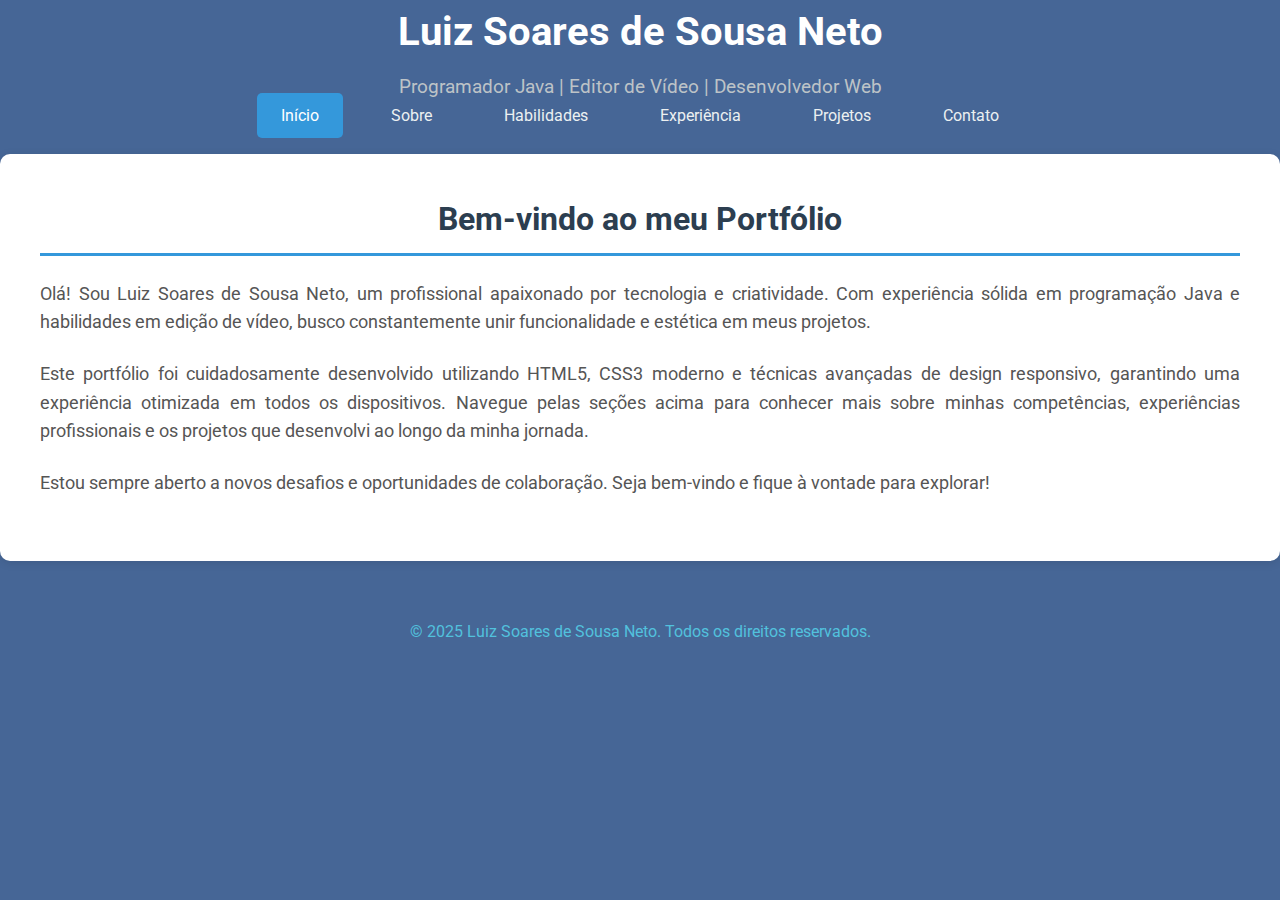
<file: index.html>
<!DOCTYPE html>
<html lang="pt-br">
<head>
  <meta charset="UTF-8">
  <meta name="viewport" content="width=device-width, initial-scale=1.0">
  <title>Início - Luiz Sousa</title>
  <link rel="stylesheet" href="css/style.css">
  <link rel="preconnect" href="https://fonts.googleapis.com">
  <link rel="preconnect" href="https://fonts.gstatic.com" crossorigin>
  <link href="https://fonts.googleapis.com/css2?family=Roboto:wght@400;500;700&display=swap" rel="stylesheet">
</head>
<body>
  <cabecalho>
    <div class="recipiente">
      <h1>Luiz Soares de Sousa Neto</h1>
      <p>Programador Java | Editor de Vídeo | Desenvolvedor Web</p>
    </div>
  </cabecalho>

  <navegacao>
    <div class="recipiente">
      <ul class="lista-navegacao">
        <li><a href="index.html" class="ativo">Início</a></li>
        <li><a href="sobre.html">Sobre</a></li>
        <li><a href="habilidades.html">Habilidades</a></li>
        <li><a href="experiencia.html">Experiência</a></li>
        <li><a href="projetos.html">Projetos</a></li>
        <li><a href="contato.html">Contato</a></li>
      </ul>
    </div>
  </navegacao>

  <principal class="recipiente">
    <section class="secao">
      <h2>Bem-vindo ao meu Portfólio</h2>
      <p>Olá! Sou Luiz Soares de Sousa Neto, um profissional apaixonado por tecnologia e criatividade. Com experiência sólida em programação Java e habilidades em edição de vídeo, busco constantemente unir funcionalidade e estética em meus projetos.</p>
      
      <p>Este portfólio foi cuidadosamente desenvolvido utilizando HTML5, CSS3 moderno e técnicas avançadas de design responsivo, garantindo uma experiência otimizada em todos os dispositivos. Navegue pelas seções acima para conhecer mais sobre minhas competências, experiências profissionais e os projetos que desenvolvi ao longo da minha jornada.</p>
      
      <p>Estou sempre aberto a novos desafios e oportunidades de colaboração. Seja bem-vindo e fique à vontade para explorar!</p>
    </section>
  </principal>

  <rodape>
    <div class="recipiente">
      <p>&copy; 2025 Luiz Soares de Sousa Neto. Todos os direitos reservados.</p>
    </div>
  </rodape>
</body>
</html>
</file>
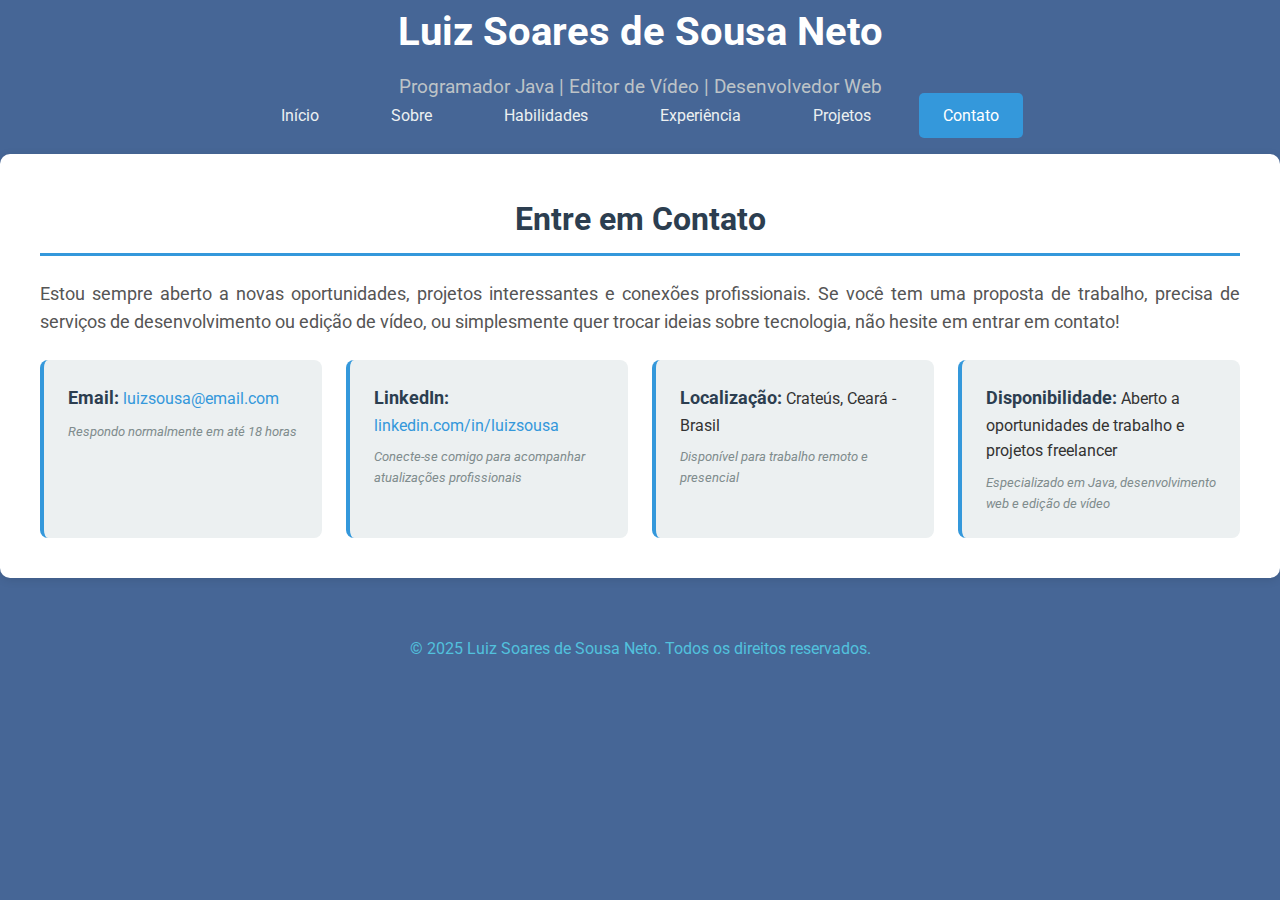
<file: contato.html>
<!DOCTYPE html>
<html lang="pt-br">
<head>
  <meta charset="UTF-8">
  <meta name="viewport" content="width=device-width, initial-scale=1.0">
  <title>Contato - Luiz Sousa</title>
  <link rel="stylesheet" href="css/style.css">
  <link rel="preconnect" href="https://fonts.googleapis.com">
  <link rel="preconnect" href="https://fonts.gstatic.com" crossorigin>
  <link href="https://fonts.googleapis.com/css2?family=Roboto:wght@400;500;700&display=swap" rel="stylesheet">
</head>
<body>
  <cabecalho>
    <div class="recipiente">
      <h1>Luiz Soares de Sousa Neto</h1>
      <p>Programador Java | Editor de Vídeo | Desenvolvedor Web</p>
    </div>
  </cabecalho>

  <navegacao>
    <div class="recipiente">
      <ul class="lista-navegacao">
        <li><a href="index.html">Início</a></li>
        <li><a href="sobre.html">Sobre</a></li>
        <li><a href="habilidades.html">Habilidades</a></li>
        <li><a href="experiencia.html">Experiência</a></li>
        <li><a href="projetos.html">Projetos</a></li>
        <li><a href="contato.html" class="ativo">Contato</a></li>
      </ul>
    </div>
  </navegacao>

  <principal class="recipiente">
    <section class="secao">
      <h2>Entre em Contato</h2>
      <p>Estou sempre aberto a novas oportunidades, projetos interessantes e conexões profissionais. Se você tem uma proposta de trabalho, precisa de serviços de desenvolvimento ou edição de vídeo, ou simplesmente quer trocar ideias sobre tecnologia, não hesite em entrar em contato!</p>
      
      <ul class="informacoes-contato">
        <li>
          <strong>Email:</strong> 
          <a href="mailto:luizsousa@email.com">luizsousa@email.com</a>
          <br><small>Respondo normalmente em até 18 horas</small>
        </li>
        <li>
          <strong>LinkedIn:</strong> 
          <a href="https://www.linkedin.com/in/luiz-soares441" target="_blank" rel="noopener noreferrer">linkedin.com/in/luizsousa</a>
          <br><small>Conecte-se comigo para acompanhar atualizações profissionais</small>
        </li>
        <li>
          <strong>Localização:</strong> 
          Crateús, Ceará - Brasil
          <br><small>Disponível para trabalho remoto e presencial</small>
        </li>
        <li>
          <strong>Disponibilidade:</strong> 
          Aberto a oportunidades de trabalho e projetos freelancer
          <br><small>Especializado em Java, desenvolvimento web e edição de vídeo</small>
        </li>
      </ul>
    </section>
  </principal>

  <rodape>
    <div class="recipiente">
      <p>&copy; 2025 Luiz Soares de Sousa Neto. Todos os direitos reservados.</p>
    </div>
  </rodape>
</body>
</html>
</file>
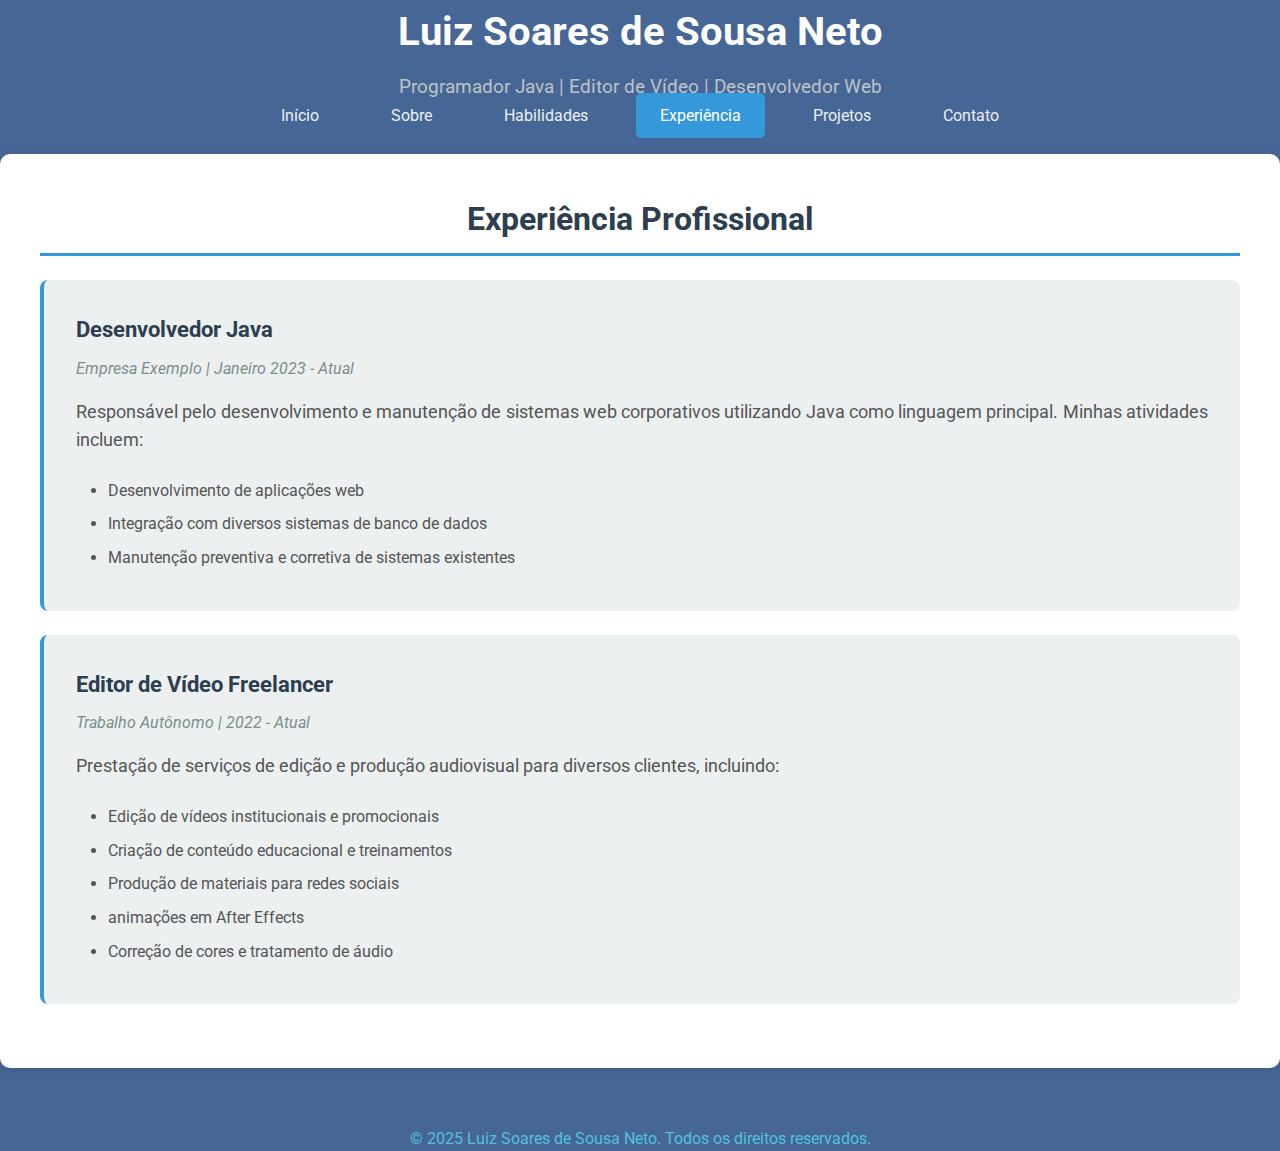
<file: experiencia.html>
<!DOCTYPE html>
<html lang="pt-br">
<head>
  <meta charset="UTF-8">
  <meta name="viewport" content="width=device-width, initial-scale=1.0">
  <title>Experiência - Luiz Sousa</title>
  <link rel="stylesheet" href="css/style.css">
  <link rel="preconnect" href="https://fonts.googleapis.com">
  <link rel="preconnect" href="https://fonts.gstatic.com" crossorigin>
  <link href="https://fonts.googleapis.com/css2?family=Roboto:wght@400;500;700&display=swap" rel="stylesheet">
</head>
<body>
  <cabecalho>
    <div class="recipiente">
      <h1>Luiz Soares de Sousa Neto</h1>
      <p>Programador Java | Editor de Vídeo | Desenvolvedor Web</p>
    </div>
  </cabecalho>

  <navegacao>
    <div class="recipiente">
      <ul class="lista-navegacao">
        <li><a href="index.html">Início</a></li>
        <li><a href="sobre.html">Sobre</a></li>
        <li><a href="habilidades.html">Habilidades</a></li>
        <li><a href="experiencia.html" class="ativo">Experiência</a></li>
        <li><a href="projetos.html">Projetos</a></li>
        <li><a href="contato.html">Contato</a></li>
      </ul>
    </div>
  </navegacao>

  <principal class="recipiente">
    <section class="secao">
      <h2>Experiência Profissional</h2>
      
      <div class="trabalho">
        <h3>Desenvolvedor Java</h3>
        <span class="periodo">Empresa Exemplo | Janeiro 2023 - Atual</span>
        <p>Responsável pelo desenvolvimento e manutenção de sistemas web corporativos utilizando Java como linguagem principal. Minhas atividades incluem:</p>
        <ul>
          <li>Desenvolvimento de aplicações web </li>
          <li>Integração com diversos sistemas de banco de dados</li>
          <li>Manutenção preventiva e corretiva de sistemas existentes</li>
          </ul>
      </div>

      <div class="trabalho">
        <h3>Editor de Vídeo Freelancer</h3>
        <span class="periodo">Trabalho Autônomo | 2022 - Atual</span>
        <p>Prestação de serviços de edição e produção audiovisual para diversos clientes, incluindo:</p>
        <ul>
          <li>Edição de vídeos institucionais e promocionais</li>
          <li>Criação de conteúdo educacional e treinamentos</li>
          <li>Produção de materiais para redes sociais</li>
          <li>animações em After Effects</li>
          <li>Correção de cores e tratamento de áudio</li>
        </ul>
      </div>
    </section>
  </principal>

  <rodape>
    <div class="recipiente">
      <p>&copy; 2025 Luiz Soares de Sousa Neto. Todos os direitos reservados.</p>
    </div>
  </rodape>
</body>
</html>
</file>
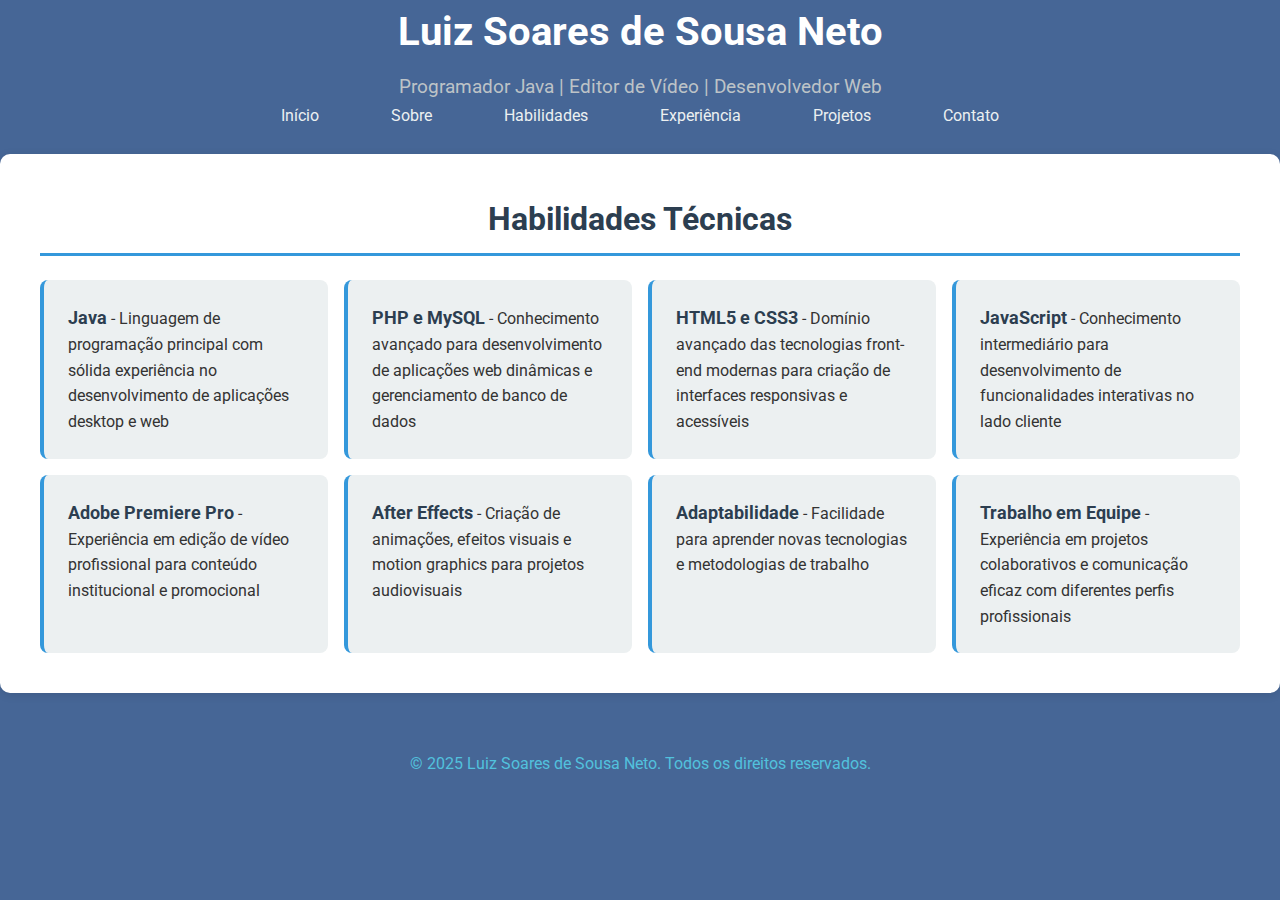
<file: habilidades.html>
<!DOCTYPE html>
<html lang="pt-br">
<head>
  <meta charset="UTF-8">
  <meta name="viewport" content="width=device-width, initial-scale=1.0">
  <title>Habilidades - Luiz Sousa</title>
  <link rel="stylesheet" href="css/style.css">
  <link rel="preconnect" href="https://fonts.googleapis.com">
  <link rel="preconnect" href="https://fonts.gstatic.com" crossorigin>
  <link href="https://fonts.googleapis.com/css2?family=Roboto:wght@400;500;700&display=swap" rel="stylesheet">
</head>
<body>
  <cabecalho>
    <div class="recipiente">
      <h1>Luiz Soares de Sousa Neto</h1>
      <p>Programador Java | Editor de Vídeo | Desenvolvedor Web</p>
    </div>
  </cabecalho>

  <navegacao>
    <div class="recipiente">
      <ul class="lista-navegacao">
        <li><a href="index.html">Início</a></li>
        <li><a href="sobre.html">Sobre</a></li>
        <li><a href="habilidades.html" >Habilidades</a></li>
        <li><a href="experiencia.html">Experiência</a></li>
        <li><a href="projetos.html">Projetos</a></li>
        <li><a href="contato.html">Contato</a></li>
      </ul>
    </div>
  </navegacao>

  <principal class="recipiente">
    <section class="secao">
      <h2>Habilidades Técnicas</h2>
      <ul class="habilidades">
        <li>
          <span>Java</span> - Linguagem de programação principal com sólida experiência no desenvolvimento de aplicações desktop e web
        </li>
        <li>
          <span>PHP e MySQL</span> - Conhecimento avançado para desenvolvimento de aplicações web dinâmicas e gerenciamento de banco de dados
        </li>
        <li>
          <span>HTML5 e CSS3</span> - Domínio avançado das tecnologias front-end modernas para criação de interfaces responsivas e acessíveis
        </li>
        <li>
          <span>JavaScript</span> - Conhecimento intermediário para desenvolvimento de funcionalidades interativas no lado cliente
        </li>
        <li>
          <span>Adobe Premiere Pro</span> - Experiência em edição de vídeo profissional para conteúdo institucional e promocional
        </li>
        <li>
          <span>After Effects</span> - Criação de animações, efeitos visuais e motion graphics para projetos audiovisuais
        </li>
        <li>
          <span>Adaptabilidade</span> - Facilidade para aprender novas tecnologias e metodologias de trabalho
        </li>
        <li>
          <span>Trabalho em Equipe</span> - Experiência em projetos colaborativos e comunicação eficaz com diferentes perfis profissionais
        </li>
      </ul>
    </section>
  </principal>

  <rodape>
    <div class="recipiente">
      <p>&copy; 2025 Luiz Soares de Sousa Neto. Todos os direitos reservados.</p>
    </div>
  </rodape>
</body>
</html>
</file>
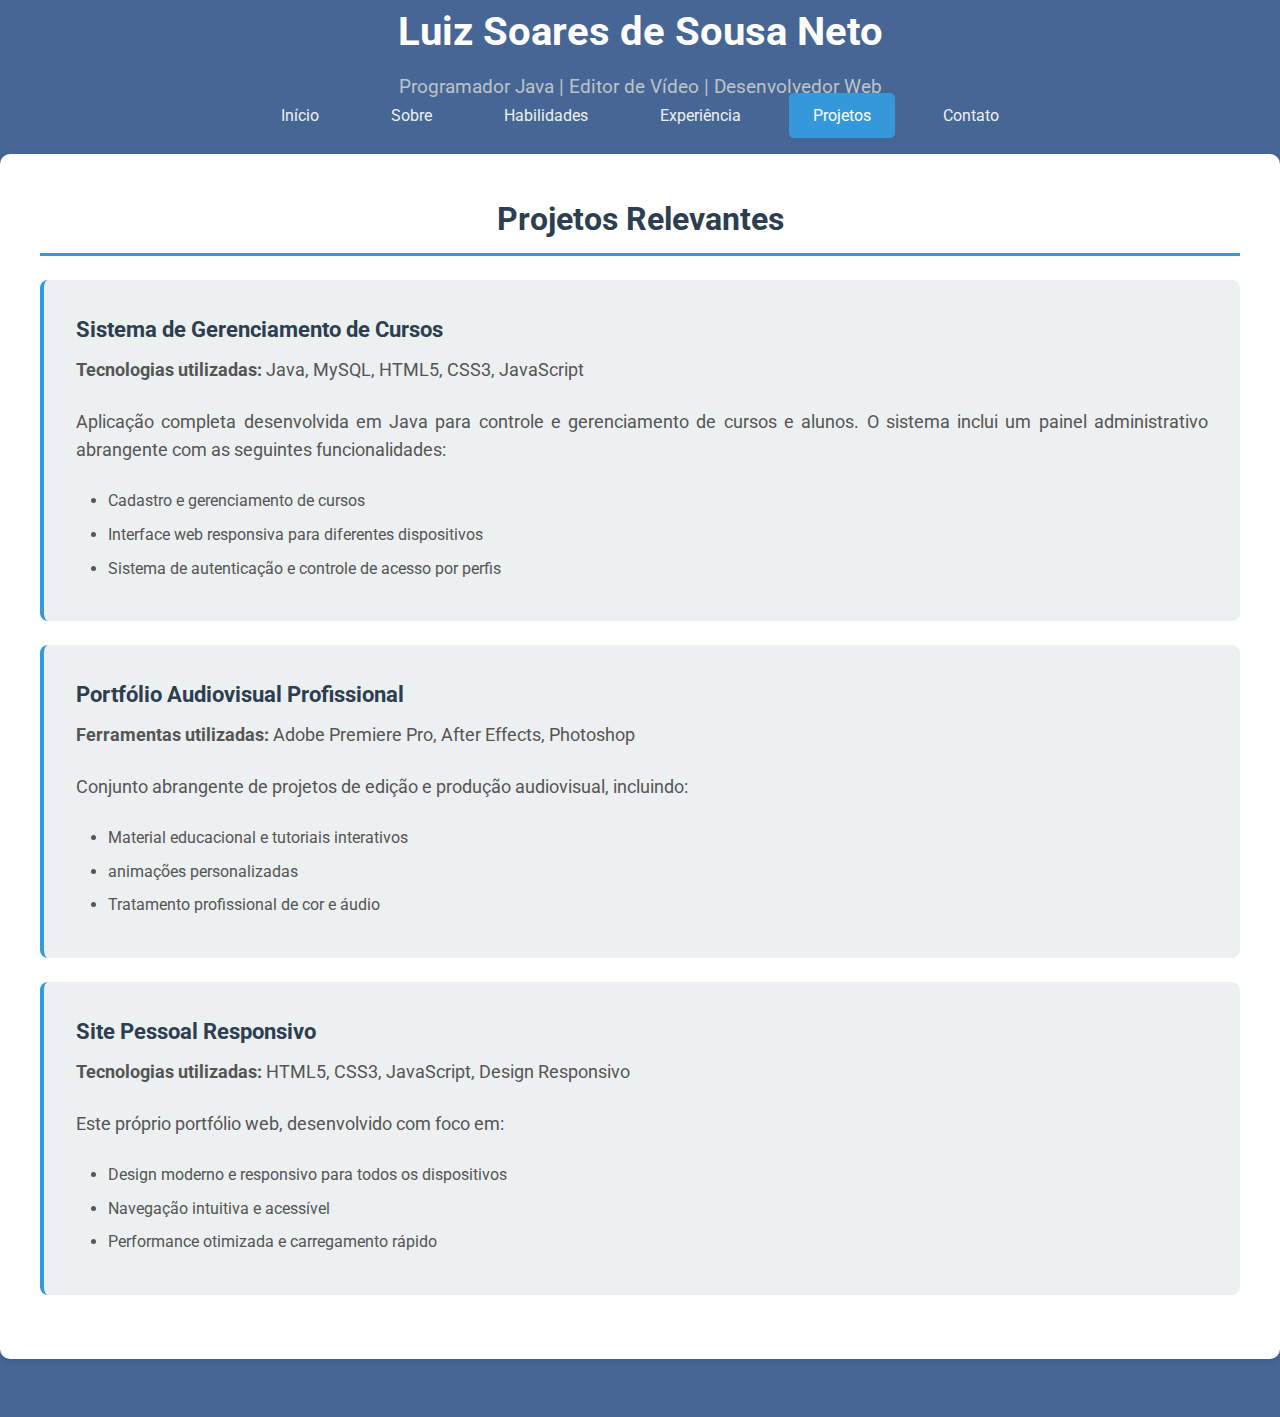
<file: projetos.html>
<!DOCTYPE html>
<html lang="pt-br">
<head>
  <meta charset="UTF-8">
  <meta name="viewport" content="width=device-width, initial-scale=1.0">
  <title>Projetos - Luiz Sousa</title>
  <link rel="stylesheet" href="css/style.css">
  <link rel="preconnect" href="https://fonts.googleapis.com">
  <link rel="preconnect" href="https://fonts.gstatic.com" crossorigin>
  <link href="https://fonts.googleapis.com/css2?family=Roboto:wght@400;500;700&display=swap" rel="stylesheet">
</head>
<body>
  <cabecalho>
    <div class="recipiente">
      <h1>Luiz Soares de Sousa Neto</h1>
      <p>Programador Java | Editor de Vídeo | Desenvolvedor Web</p>
    </div>
  </cabecalho>

  <navegacao>
    <div class="recipiente">
      <ul class="lista-navegacao">
        <li><a href="index.html">Início</a></li>
        <li><a href="sobre.html">Sobre</a></li>
        <li><a href="habilidades.html">Habilidades</a></li>
        <li><a href="experiencia.html">Experiência</a></li>
        <li><a href="projetos.html" class="ativo">Projetos</a></li>
        <li><a href="contato.html">Contato</a></li>
      </ul>
    </div>
  </navegacao>

  <principal class="recipiente">
    <section class="secao">
      <h2>Projetos Relevantes</h2>

      <div class="projeto">
        <h3>Sistema de Gerenciamento de Cursos</h3>
        <p><strong>Tecnologias utilizadas:</strong> Java, MySQL, HTML5, CSS3, JavaScript</p>
        <p>Aplicação completa desenvolvida em Java para controle e gerenciamento de cursos e alunos. O sistema inclui um painel administrativo abrangente com as seguintes funcionalidades:</p>
        <ul>
          <li>Cadastro e gerenciamento de cursos </li>
          <li>Interface web responsiva para diferentes dispositivos</li>
          <li>Sistema de autenticação e controle de acesso por perfis</li>
        </ul>
      </div>

      <div class="projeto">
        <h3>Portfólio Audiovisual Profissional</h3>
        <p><strong>Ferramentas utilizadas:</strong> Adobe Premiere Pro, After Effects, Photoshop</p>
        <p>Conjunto abrangente de projetos de edição e produção audiovisual, incluindo:</p>
        <ul>
         
          <li>Material educacional e tutoriais interativos</li>
          <li>animações personalizadas</li>
          <li>Tratamento profissional de cor e áudio</li>
        </ul>
      </div>

      <div class="projeto">
        <h3>Site Pessoal Responsivo</h3>
        <p><strong>Tecnologias utilizadas:</strong> HTML5, CSS3, JavaScript, Design Responsivo</p>
        <p>Este próprio portfólio web, desenvolvido com foco em:</p>
        <ul>
          <li>Design moderno e responsivo para todos os dispositivos</li>
          <li>Navegação intuitiva e acessível</li>
          <li>Performance otimizada e carregamento rápido</li
</file>
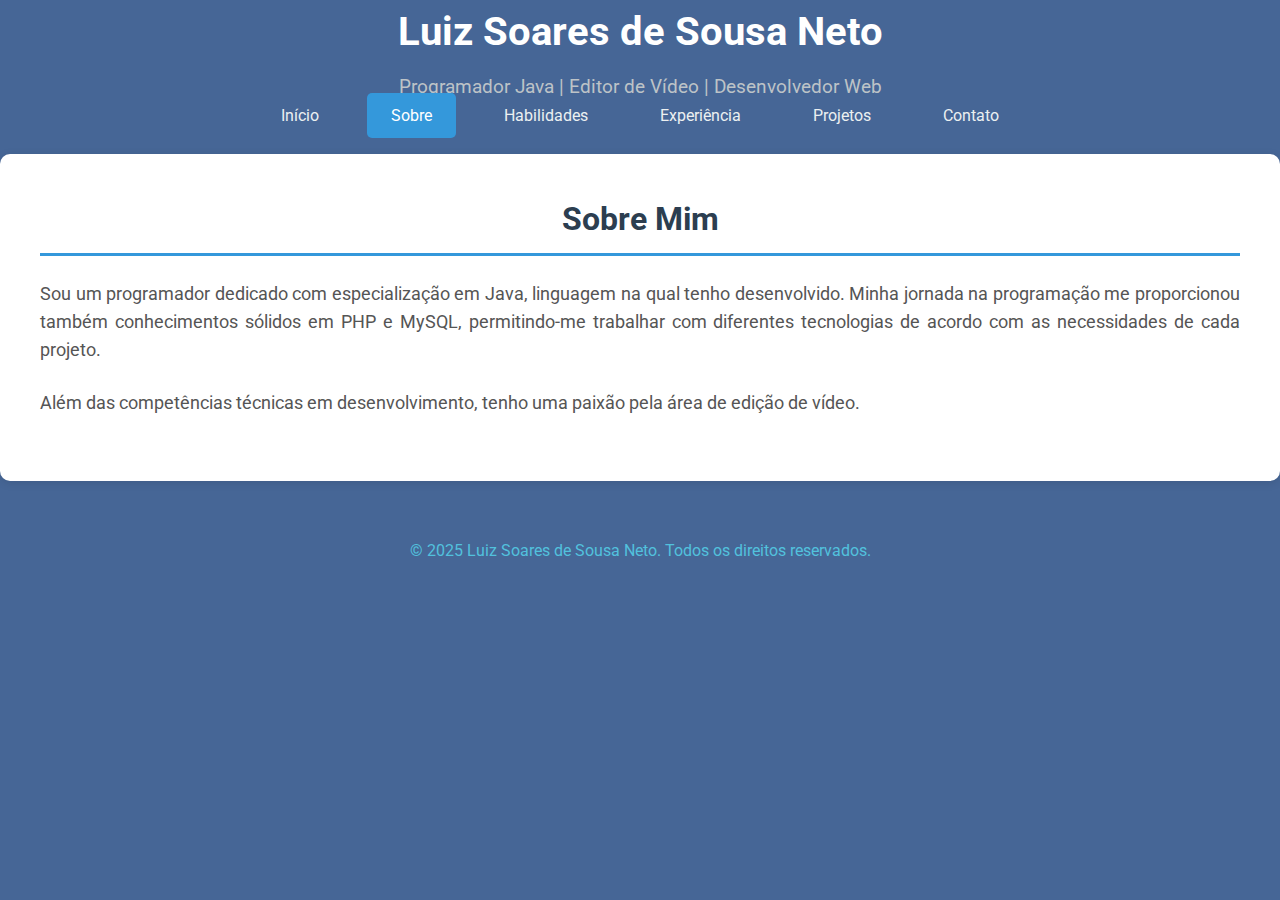
<file: sobre.html>
<!DOCTYPE html>
<html lang="pt-br">
<head>
  <meta charset="UTF-8">
  <meta name="viewport" content="width=device-width, initial-scale=1.0">
  <title>Sobre - Luiz Sousa</title>
  <link rel="stylesheet" href="css/style.css">
  <link rel="preconnect" href="https://fonts.googleapis.com">
  <link rel="preconnect" href="https://fonts.gstatic.com" crossorigin>
  <link href="https://fonts.googleapis.com/css2?family=Roboto:wght@400;500;700&display=swap" rel="stylesheet">
</head>
<body>
  <cabecalho>
    <div class="recipiente">
      <h1>Luiz Soares de Sousa Neto</h1>
      <p>Programador Java | Editor de Vídeo | Desenvolvedor Web</p>
    </div>
  </cabecalho>

  <navegacao>
    <div class="recipiente">
      <ul class="lista-navegacao">
        <li><a href="index.html">Início</a></li>
        <li><a href="sobre.html" class="ativo">Sobre</a></li>
        <li><a href="habilidades.html">Habilidades</a></li>
        <li><a href="experiencia.html">Experiência</a></li>
        <li><a href="projetos.html">Projetos</a></li>
        <li><a href="contato.html">Contato</a></li>
      </ul>
    </div>
  </navegacao>

  <principal class="recipiente">
    <section class="secao">
      <h2>Sobre Mim</h2>
      <p>Sou um programador dedicado com especialização em Java, linguagem na qual tenho desenvolvido. Minha jornada na programação me proporcionou também conhecimentos sólidos em PHP e MySQL, permitindo-me trabalhar com diferentes tecnologias de acordo com as necessidades de cada projeto.</p>
      
      <p>Além das competências técnicas em desenvolvimento, tenho uma paixão pela área de edição de vídeo. </p>
    
    </section>
  </principal>

  <rodape>
    <div class="recipiente">
      <p>&copy; 2025 Luiz Soares de Sousa Neto. Todos os direitos reservados.</p>
    </div>
  </rodape>
</body>
</html>
</file>
<file: css/style.css>
* {
  margin: 0;
  padding: 0;
  box-sizing: border-box;
}

body {
  font-family: 'Roboto', sans-serif;
  line-height: 1.6;
  color: #333;
  background-color: #466696;
}

.recipiente {
  max-width: 1200px;
  margin: 0 auto;
  padding: 0 20px;
}

cabecalho {
  background: #2c3e50;
  color: white;
  padding: 2rem 0;
  text-align: center;
}

cabecalho h1 {
  font-size: 2.5rem;
  margin-bottom: 0.5rem;
  font-weight: 700;
}

cabecalho p {
  font-size: 1.2rem;
  color: #bdc3c7;
}

navegacao {
  background: #34495e;
  padding: 1rem 0;
}

.lista-navegacao {
  list-style: none;
  display: flex;
  justify-content: center;
  flex-wrap: wrap;
  gap: 1.5rem;
}

.lista-navegacao a {
  color: #ecf0f1;
  text-decoration: none;
  padding: 0.8rem 1.5rem;
  border-radius: 5px;
  transition: background-color 0.3s ease;
}

.lista-navegacao a:hover,
.lista-navegacao a.ativo {
  background-color: #3498db;
  color: white;
}

principal {
  padding: 3rem 0;
}

.secao {
  background: white;
  padding: 2.5rem;
  border-radius: 10px;
  box-shadow: 0 2px 10px rgba(0, 0, 0, 0.1);
  margin-bottom: 2rem;
}

.secao h2 {
  font-size: 2rem;
  color: #2c3e50;
  margin-bottom: 1.5rem;
  text-align: center;
  border-bottom: 3px solid #3498db;
  padding-bottom: 0.5rem;
}

.secao p {
  font-size: 1.1rem;
  margin-bottom: 1.5rem;
  text-align: justify;
  color: #555;
}

.habilidades {
  list-style: none;
  display: grid;
  gap: 1rem;
  grid-template-columns: repeat(auto-fit, minmax(280px, 1fr));
}

.habilidades li {
  background: #ecf0f1;
  padding: 1.5rem;
  border-radius: 8px;
  border-left: 4px solid #3498db;
  transition: transform 0.3s ease;
}

.habilidades li:hover {
  transform: translateY(-2px);
  box-shadow: 0 4px 15px rgba(52, 152, 219, 0.2);
}

.habilidades li span {
  font-weight: 700;
  color: #2c3e50;
  font-size: 1.1rem;
}

.trabalho,
.projeto {
  background: #ecf0f1;
  padding: 2rem;
  border-radius: 8px;
  margin-bottom: 1.5rem;
  border-left: 4px solid #3498db;
}

.trabalho h3,
.projeto h3 {
  font-size: 1.4rem;
  color: #2c3e50;
  margin-bottom: 0.5rem;
}

.periodo {
  color: #7f8c8d;
  font-style: italic;
  margin-bottom: 1rem;
  display: block;
}

.trabalho ul,
.projeto ul {
  margin-left: 2rem;
  color: #555;
}

.trabalho li,
.projeto li {
  margin-bottom: 0.5rem;
}

.informacoes-contato {
  list-style: none;
  display: grid;
  gap: 1.5rem;
  grid-template-columns: repeat(auto-fit, minmax(250px, 1fr));
}

.informacoes-contato li {
  background: #ecf0f1;
  padding: 1.5rem;
  border-radius: 8px;
  border-left: 4px solid #3498db;
}

.informacoes-contato strong {
  color: #2c3e50;
  font-size: 1.1rem;
}

.informacoes-contato a {
  color: #3498db;
  text-decoration: none;
  transition: color 0.3s ease;
}

.informacoes-contato a:hover {
  color: #2980b9;
  text-decoration: underline;
}

.informacoes-contato small {
  color: #7f8c8d;
  display: block;
  margin-top: 0.5rem;
  font-style: italic;
}

rodape {
  background: #2c3e50;
  color: #52c1dd;
  text-align: center;
  padding: 2rem 0;
  margin-top: 2rem;
}

@media (max-width: 768px) {
  cabecalho h1 {
    font-size: 2rem;
  }
  
  cabecalho p {
    font-size: 1rem;
  }
  
  .lista-navegacao {
    gap: 0.5rem;
  }
  
  .lista-navegacao a {
    padding: 0.6rem 1rem;
    font-size: 0.9rem;
  }
  
  .secao {
    padding: 2rem;
  }
  
  .secao h2 {
    font-size: 1.8rem;
  }
  
  .habilidades {
    grid-template-columns: 1fr;
  }
  
  .informacoes-contato {
    grid-template-columns: 1fr;
  }
  
  .recipiente {
    padding: 0 15px;
  }
  
  principal {
    padding: 2rem 0;
  }
}
</file>
